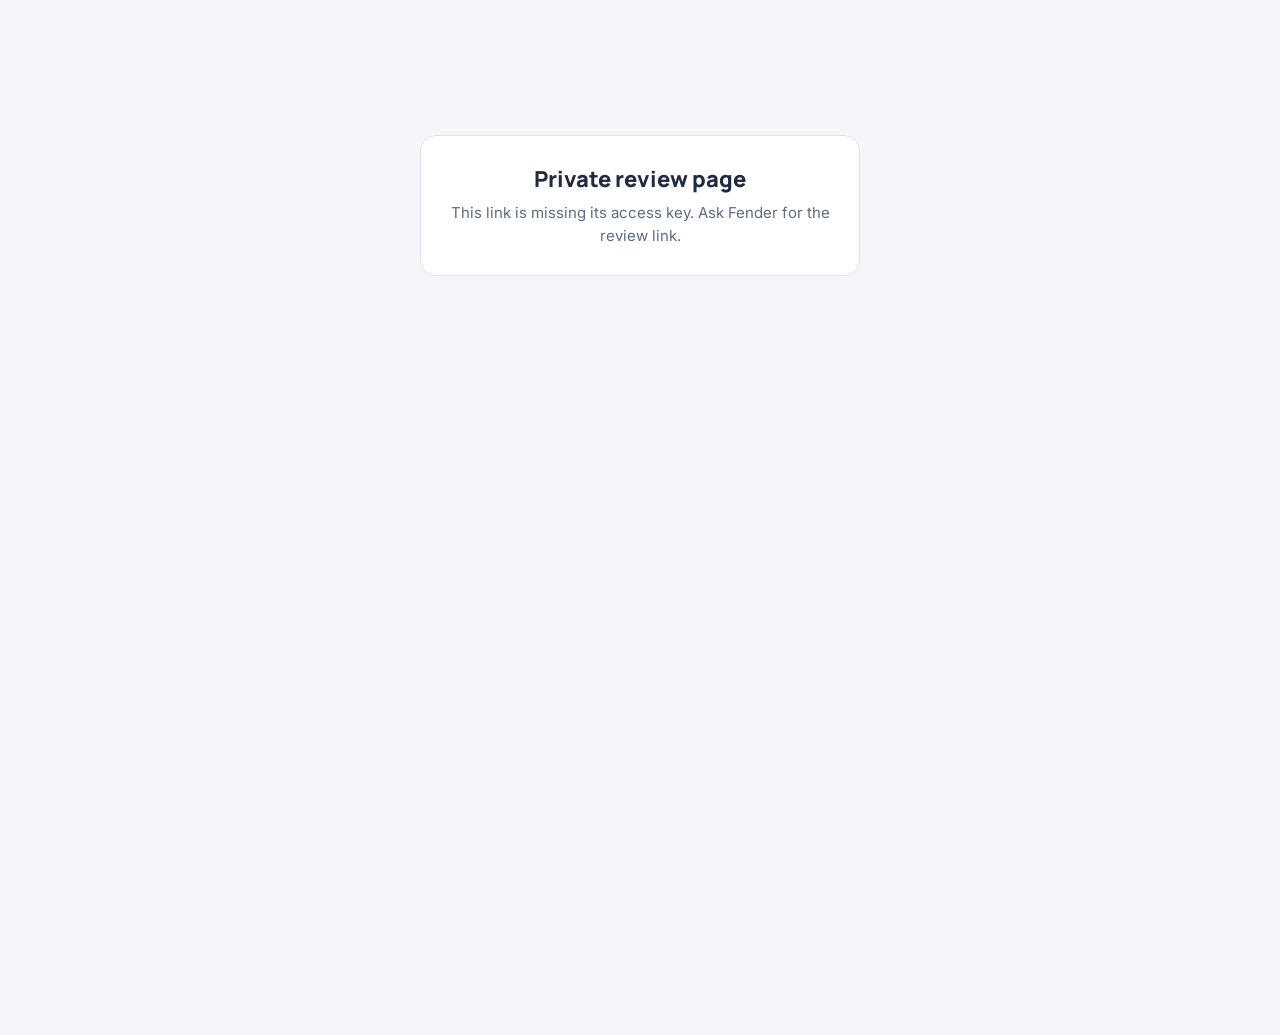
<file: site/review/index.html>
<!doctype html>
<html lang="en">
<head>
<meta charset="utf-8">
<meta name="viewport" content="width=device-width,initial-scale=1">
<meta name="robots" content="noindex,nofollow">
<title>Black Friday page review | Detailers Movement</title>
<link rel="icon" href="../assets/favicon.svg">
<link rel="preconnect" href="https://fonts.googleapis.com">
<link href="https://fonts.googleapis.com/css2?family=Inter:wght@400;500;600;700&family=Manrope:wght@700;800&display=swap" rel="stylesheet">
<style>
:root{--bg:#F4F6FA;--card:#fff;--navy:#212A40;--muted:#5D6B85;--line:#DDE3EE;--blue:#0076FF;--deep:#0055FF;--done:#1F8A5B}
*{box-sizing:border-box}
html,body{margin:0;height:100%}
body{background:var(--bg);color:var(--navy);font:15px/1.5 Inter,system-ui,sans-serif}
button,input,select,textarea{font:inherit;color:inherit}
#board{height:100%}
.top{display:flex;align-items:center;gap:20px;height:64px;padding:0 20px;background:var(--card);border-bottom:1px solid var(--line)}
.top img{height:26px;width:auto}
.top h1{margin:0;font:800 17px Manrope,Inter,sans-serif;letter-spacing:-.01em}
.top .live{margin-left:auto;color:var(--blue);font-weight:600;text-decoration:none;font-size:14px}
.app{display:grid;grid-template-columns:minmax(0,1fr) 420px;height:calc(100% - 64px)}
.pv{display:flex;flex-direction:column;min-width:0;border-right:1px solid var(--line)}
.bar{display:flex;flex-wrap:wrap;align-items:center;gap:8px 16px;padding:12px 20px;background:var(--card);border-bottom:1px solid var(--line)}
.seg{display:inline-flex;border:1px solid var(--line);border-radius:10px;overflow:hidden}
.seg button{padding:8px 14px;border:0;background:none;cursor:pointer;font-weight:600;font-size:14px;color:var(--muted)}
.seg button+button{border-left:1px solid var(--line)}
.seg button[aria-pressed=true]{background:var(--navy);color:#fff}
.bar .at{margin-left:auto;font-size:13.5px;color:var(--muted)}
.bar .at b{color:var(--navy)}
.stage{position:relative;flex:1;overflow:hidden;background:#E9EDF4}
.stage iframe{position:absolute;top:0;left:50%;border:0;background:#fff;transform-origin:top center}
.stage.m iframe{top:20px;border-radius:24px;box-shadow:0 0 0 10px #212A40}
.side{display:flex;flex-direction:column;min-height:0;background:var(--card)}
form.add{padding:20px;border-bottom:1px solid var(--line)}
form.add h2,.list h2{margin:0 0 4px;font:800 18px Manrope,Inter,sans-serif}
form.add p{margin:0 0 14px;color:var(--muted);font-size:13.5px}
label.f{display:block;margin-bottom:10px;font-size:13px;font-weight:600}
label.f select,label.f input,label.f textarea{display:block;width:100%;margin-top:5px;padding:10px 12px;border:1px solid var(--line);border-radius:10px;background:#fff;font-weight:400;font-size:15px}
label.f textarea{min-height:96px;resize:vertical}
.row2{display:grid;grid-template-columns:1fr 1fr;gap:10px}
.btn{display:inline-flex;align-items:center;justify-content:center;width:100%;height:46px;border:0;border-radius:10px;background:var(--blue);color:#fff;font-weight:700;cursor:pointer;transition:background .2s}
.btn:hover{background:var(--deep)}
.btn:disabled{opacity:.6;cursor:default}
.list{flex:1;overflow:auto;padding:20px}
.lh{display:flex;align-items:baseline;justify-content:space-between;gap:10px;margin-bottom:12px}
.lh .seg button{padding:6px 10px;font-size:13px}
.it{padding:14px 0;border-top:1px solid var(--line)}
.it .meta{display:flex;flex-wrap:wrap;gap:4px 10px;font-size:12.5px;color:var(--muted)}
.it .meta b{color:var(--navy)}
.it .where{background:none;border:0;padding:0;color:var(--blue);font-weight:600;font-size:12.5px;cursor:pointer}
.it .tx{margin:6px 0 0;white-space:pre-wrap}
.it .rp{margin:8px 0 0;padding:8px 12px;border-left:3px solid var(--blue);background:var(--bg);font-size:14px;white-space:pre-wrap}
.it .acts{display:flex;gap:14px;margin-top:8px}
.it .acts button{background:none;border:0;padding:0;font-size:13px;font-weight:600;color:var(--muted);cursor:pointer}
.it .acts button:hover{color:var(--navy)}
.it.done .tx{color:var(--muted);text-decoration:line-through;text-decoration-color:#AAB4C5}
.it .st{font-weight:700}
.it.done .st{color:var(--done)}
.empty{color:var(--muted);font-size:14px}
.lock{max-width:440px;margin:15vh auto;padding:28px;background:var(--card);border:1px solid var(--line);border-radius:16px;text-align:center}
.lock h1{margin:0 0 8px;font:800 22px Manrope,Inter,sans-serif}
.lock p{margin:0;color:var(--muted)}
.toast{position:fixed;left:50%;bottom:24px;transform:translateX(-50%);padding:10px 16px;border-radius:10px;background:var(--navy);color:#fff;font-size:14px;opacity:0;transition:opacity .25s;pointer-events:none}
.toast.on{opacity:1}
/* phones: Ed reviews on the phone itself, so the preview shrinks to a strip and the form comes first */
@media (max-width:900px){
  html,body{height:auto}
  .top{padding:0 16px;gap:12px}
  .top h1{font-size:15px}
  .app{display:block;height:auto}
  .pv{border-right:0}
  .bar{padding:10px 16px}
  .bar .seg.dev{display:none}
  .bar .at{margin-left:0;width:100%}
  .stage{flex:none;height:62vh}
  form.add,.list{padding:18px 16px}
}
</style>
</head>
<body>

<div id="locked" class="lock" hidden>
  <h1>Private review page</h1>
  <p>This link is missing its access key. Ask Fender for the review link.</p>
</div>

<div id="board" hidden>
  <header class="top">
    <img src="../assets/logo-dmi-light-header.webp" alt="Detailers Movement" width="155" height="30" onerror="this.style.display='none'">
    <h1>Black Friday page review</h1>
    <a class="live" id="openLive" href="../" target="_blank" rel="noopener">Open live page ↗</a>
  </header>

  <div class="app">
    <section class="pv" aria-label="Page preview">
      <div class="bar">
        <div class="seg" role="group" aria-label="Page">
          <button type="button" data-page="landing" aria-pressed="true">Landing</button>
          <button type="button" data-page="checkout" aria-pressed="false">Checkout</button>
          <button type="button" data-page="thank-you" aria-pressed="false">Thank you</button>
        </div>
        <div class="seg dev" role="group" aria-label="Device">
          <button type="button" data-dev="d" aria-pressed="true">Desktop</button>
          <button type="button" data-dev="m" aria-pressed="false">Mobile</button>
        </div>
        <p class="at">You're looking at: <b id="atSec">Hero</b></p>
      </div>
      <div class="stage" id="stage"><iframe id="frame" title="Page preview" src="about:blank"></iframe></div>
    </section>

    <aside class="side">
      <form class="add" id="addForm">
        <h2>Add feedback</h2>
        <p>Scroll the preview to the part you mean. The section fills in by itself, or pick it below.</p>
        <div class="row2">
          <label class="f">Page<select name="page" id="fPage"></select></label>
          <label class="f">Section<select name="section" id="fSec"></select></label>
        </div>
        <label class="f">What should change?<textarea name="text" id="fText" required placeholder="e.g. Make the Premium price bigger, change the headline to..."></textarea></label>
        <label class="f">Your name<input name="name" id="fName" value="Ed" autocomplete="name"></label>
        <button class="btn" type="submit" id="addBtn">Send feedback</button>
      </form>

      <section class="list" aria-labelledby="listH">
        <div class="lh">
          <h2 id="listH">Feedback <span id="count"></span></h2>
          <div class="seg" role="group" aria-label="Show">
            <button type="button" data-show="open" aria-pressed="true">Open</button>
            <button type="button" data-show="done" aria-pressed="false">Done</button>
            <button type="button" data-show="all" aria-pressed="false">All</button>
          </div>
        </div>
        <div id="items"><p class="empty">Loading…</p></div>
      </section>
    </aside>
  </div>
</div>

<div class="toast" id="toast" role="status"></div>

<script>
(function () {
  const KEY = new URLSearchParams(location.search).get('k') || '';
  if (!KEY) { document.getElementById('locked').hidden = false; return; }
  const $ = id => document.getElementById(id);
  const api = (path, body) => fetch('/api/feedback' + path + '?k=' + encodeURIComponent(KEY), body ? { method: 'POST', headers: { 'Content-Type': 'application/json' }, body: JSON.stringify(body) } : {}).then(r => r.json());

  // what Ed can point at on each page: [label, selector in the page]
  const PAGES = {
    landing: { label: 'Landing', url: '../', sections: [['Header', 'header'], ['Hero & form', '#top'], ['Standard package', '#standard'], ['Premium package', '#premium'], ['Reviews', '#reviews'], ['Quote form & FAQ', '#contact'], ['Limited time strip', '.bf-strip'], ['Footer', 'footer']] },
    checkout: { label: 'Checkout', url: '../checkout/?pkg=premium', sections: [['Top & steps', '.co-top'], ['Package cards', '.pick'], ['Your details & hosting', '#payForm'], ['Order summary', '.sum']] },
    'thank-you': { label: 'Thank you', url: '../thank-you/?pkg=premium', sections: [['Thank you page', 'main']] },
    other: { label: 'Other / whole page', sections: [['General', 'body']] },
  };
  let page = 'landing', dev = 'd', show = 'open', items = [];

  // ---- preview ----
  const frame = $('frame'), stage = $('stage');
  const mobileUI = () => matchMedia('(max-width:900px)').matches;
  function fit() {
    const m = dev === 'm' || mobileUI(), W = m ? 390 : 1440, H = m ? 844 : 900;
    stage.classList.toggle('m', m && !mobileUI());
    const sw = stage.clientWidth - (m && !mobileUI() ? 40 : 0), sh = stage.clientHeight - (m && !mobileUI() ? 40 : 0);
    const s = mobileUI() ? Math.min(1, sw / W) : (m ? Math.min(1, sh / H) : sw / W);
    frame.style.width = W + 'px';
    frame.style.height = (m && !mobileUI() ? H : Math.ceil(sh / s)) + 'px';
    frame.style.transform = 'translateX(-50%) scale(' + s + ')';
  }
  function load() {
    const p = PAGES[page];
    frame.src = p.url;
    $('openLive').href = p.url;
    fit();
  }
  addEventListener('resize', fit);
  if ('ResizeObserver' in window) new ResizeObserver(fit).observe(stage);

  // which section is on screen inside the preview -> preselect it in the form
  function current() {
    try {
      const d = frame.contentDocument, w = frame.contentWindow, mid = w.innerHeight * 0.35;
      let best = null;
      PAGES[page].sections.forEach(([label, sel]) => {
        const el = d.querySelector(sel); if (!el) return;
        const r = el.getBoundingClientRect();
        if (r.top <= mid && r.bottom > mid) best = label;
      });
      return best;
    } catch (e) { return null; }
  }
  let userPicked = false;
  function track() {
    const s = current();
    if (s) { $('atSec').textContent = s; if (!userPicked && $('fPage').value === page) $('fSec').value = s; }
  }
  frame.addEventListener('load', () => {
    try { frame.contentWindow.addEventListener('scroll', track, { passive: true }); } catch (e) {}
    setTimeout(track, 400);
  });
  function jump(pg, label) {
    const go = () => {
      try {
        const sel = (PAGES[pg].sections.find(s => s[0] === label) || [])[1];
        const el = sel && frame.contentDocument.querySelector(sel);
        if (el) frame.contentWindow.scrollTo({ top: el.getBoundingClientRect().top + frame.contentWindow.scrollY - 70, behavior: 'smooth' });
      } catch (e) {}
    };
    if (pg !== page && PAGES[pg].url) { setPage(pg); frame.addEventListener('load', () => setTimeout(go, 600), { once: true }); }
    else go();
  }

  // ---- form ----
  const fPage = $('fPage'), fSec = $('fSec');
  Object.entries(PAGES).forEach(([k, p]) => fPage.add(new Option(p.label, k)));
  function fillSections() { fSec.innerHTML = ''; PAGES[fPage.value].sections.forEach(([l]) => fSec.add(new Option(l, l))); }
  fPage.addEventListener('change', () => { fillSections(); userPicked = false; if (PAGES[fPage.value].url && fPage.value !== page) setPage(fPage.value); });
  fSec.addEventListener('change', () => { userPicked = true; jump(fPage.value, fSec.value); });
  try { $('fName').value = localStorage.getItem('bfReviewName') || 'Ed'; } catch (e) {}

  $('addForm').addEventListener('submit', async e => {
    e.preventDefault();
    const text = $('fText').value.trim(); if (!text) return;
    $('addBtn').disabled = true;
    const name = $('fName').value.trim() || 'Ed';
    try { localStorage.setItem('bfReviewName', name); } catch (err) {}
    const r = await api('', { page: fPage.value, section: fSec.value, name, text }).catch(() => ({}));
    $('addBtn').disabled = false;
    if (!r.ok) return toast('Could not save. Please try again.');
    $('fText').value = ''; userPicked = false;
    items.push(r.item); show = 'open'; syncShow(); render();
    toast('Thanks, feedback saved.');
  });

  // ---- list ----
  const esc = s => String(s).replace(/[&<>"]/g, c => ({ '&': '&amp;', '<': '&lt;', '>': '&gt;', '"': '&quot;' }[c]));
  const when = iso => new Date(iso).toLocaleString('en-AU', { day: 'numeric', month: 'short', hour: 'numeric', minute: '2-digit' });
  function render() {
    const open = items.filter(i => i.status !== 'done').length;
    $('count').textContent = '(' + open + ' open)';
    const list = items.filter(i => show === 'all' || (show === 'done' ? i.status === 'done' : i.status !== 'done')).slice().reverse();
    $('items').innerHTML = list.length ? list.map(i => `
      <article class="it${i.status === 'done' ? ' done' : ''}" data-id="${esc(i.id)}">
        <div class="meta"><span class="st">${i.status === 'done' ? 'Done' : 'Open'}</span><b>${esc(i.name)}</b><span>${when(i.at)}</span>
          <button class="where" type="button" data-pg="${esc(i.page)}" data-sec="${esc(i.section)}">${esc((PAGES[i.page] || PAGES.other).label)} · ${esc(i.section || 'General')}</button></div>
        <p class="tx">${esc(i.text)}</p>
        ${i.reply ? `<p class="rp"><b>Reply:</b> ${esc(i.reply)}</p>` : ''}
        <div class="acts"><button type="button" data-act="status">${i.status === 'done' ? 'Reopen' : 'Mark done'}</button><button type="button" data-act="reply">${i.reply ? 'Edit reply' : 'Reply'}</button></div>
      </article>`).join('') : `<p class="empty">${show === 'done' ? 'Nothing marked done yet.' : 'No open feedback.'}</p>`;
  }
  $('items').addEventListener('click', async e => {
    const w = e.target.closest('.where');
    if (w) { if (mobileUI()) stage.scrollIntoView({ behavior: 'smooth' }); return jump(w.dataset.pg, w.dataset.sec); }
    const b = e.target.closest('[data-act]'); if (!b) return;
    const id = b.closest('.it').dataset.id, item = items.find(i => i.id === id);
    let body;
    if (b.dataset.act === 'status') body = { id, status: item.status === 'done' ? 'open' : 'done' };
    else { const r = prompt('Reply', item.reply || ''); if (r === null) return; body = { id, reply: r }; }
    const r = await api('/update', body).catch(() => ({}));
    if (!r.ok) return toast('Could not save. Please try again.');
    Object.assign(item, r.item); render();
  });

  // ---- toggles ----
  function setPage(pg) {
    page = pg;
    document.querySelectorAll('[data-page]').forEach(b => b.setAttribute('aria-pressed', b.dataset.page === pg));
    if (fPage.value !== pg) { fPage.value = pg; fillSections(); }
    userPicked = false; load();
  }
  document.querySelectorAll('[data-page]').forEach(b => b.addEventListener('click', () => setPage(b.dataset.page)));
  document.querySelectorAll('[data-dev]').forEach(b => b.addEventListener('click', () => {
    dev = b.dataset.dev; document.querySelectorAll('[data-dev]').forEach(x => x.setAttribute('aria-pressed', x === b)); fit();
  }));
  function syncShow() { document.querySelectorAll('[data-show]').forEach(x => x.setAttribute('aria-pressed', x.dataset.show === show)); }
  document.querySelectorAll('[data-show]').forEach(b => b.addEventListener('click', () => { show = b.dataset.show; syncShow(); render(); }));

  let tt;
  function toast(t) { const el = $('toast'); el.textContent = t; el.classList.add('on'); clearTimeout(tt); tt = setTimeout(() => el.classList.remove('on'), 2400); }

  // ---- start ----
  api('').then(r => {
    if (!r.ok) { document.getElementById('locked').hidden = false; return; }
    document.getElementById('board').hidden = false;
    items = r.items; render();
    fillSections(); load();
  }).catch(() => { document.getElementById('locked').hidden = false; });
})();
</script>
</body>
</html>
</file>
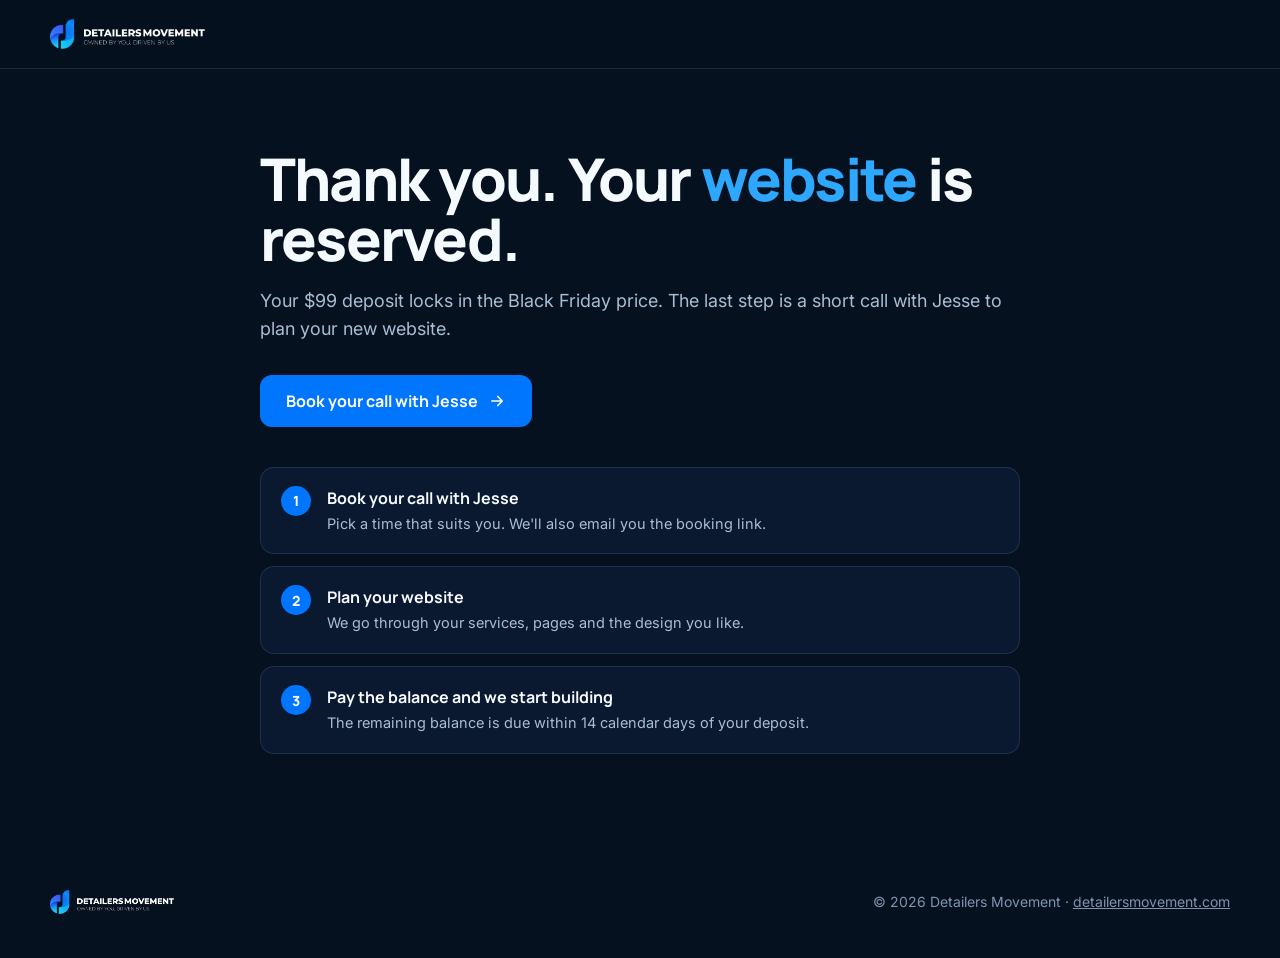
<file: site/thank-you/index.html>
<!doctype html>
<html lang="en">
<head>
<meta charset="utf-8">
<meta name="viewport" content="width=device-width,initial-scale=1,viewport-fit=cover">
<title>Your website is reserved | Detailers Movement</title>
<meta name="robots" content="noindex">
<meta name="theme-color" content="#06111F">
<link rel="icon" href="../assets/favicon.svg" type="image/svg+xml">
<link rel="preconnect" href="https://fonts.googleapis.com"><link rel="preconnect" href="https://fonts.gstatic.com" crossorigin>
<link href="https://fonts.googleapis.com/css2?family=Inter:wght@400;500;600;700&family=Montserrat:wght@500;600&family=Manrope:wght@600;700;800&display=swap" rel="stylesheet">
<link rel="stylesheet" href="../assets/bf.css">
</head>
<body>
<svg width="0" height="0" style="position:absolute" aria-hidden="true">
  <symbol id="i-arrow" viewBox="0 0 24 24" fill="none" stroke="currentColor" stroke-width="2.2" stroke-linecap="round" stroke-linejoin="round"><path d="M5 12h14M13 6l6 6-6 6"/></symbol>
</svg>
<header class="hd">
  <div class="wrap">
    <a class="logo" href="../"><img src="../assets/logo-dmi-dark-header.webp" alt="Detailers Movement" width="155" height="30"></a>
  </div>
</header>

<main class="ty">
  <div class="wrap">
    <h1>Thank you. Your <span class="hl" id="pkgName">website</span> is reserved.</h1>
    <p class="intro">Your $99 deposit locks in the Black Friday price. The last step is a short call with Jesse to plan your new website.</p>
    <a class="btn" id="bookBtn" href="#" target="_blank" rel="noopener">Book your call with Jesse <svg><use href="#i-arrow"/></svg></a>
    <p class="demo" id="demoNote" hidden>Demo: Jesse's booking link is not set yet.</p>
    <ol class="next">
      <li><div><b>Book your call with Jesse</b><span>Pick a time that suits you. We'll also email you the booking link.</span></div></li>
      <li><div><b>Plan your website</b><span>We go through your services, pages and the design you like.</span></div></li>
      <li><div><b>Pay the balance and we start building</b><span>The remaining balance is due within 14 calendar days of your deposit.</span></div></li>
    </ol>
  </div>
</main>

<footer class="ft">
  <div class="wrap">
    <img src="../assets/logo-dmi-dark-header.webp" alt="Detailers Movement" width="124" height="24">
    <span>© 2026 Detailers Movement · <a href="https://www.detailersmovement.com/">detailersmovement.com</a></span>
  </div>
</footer>

<script src="../assets/bf.js"></script>
<script>
(function(){
  const {PACKAGES,CONFIG}=window.BF;
  const k=new URLSearchParams(location.search).get('pkg')||sessionStorage.getItem('bf_pkg');
  if(PACKAGES[k]) document.getElementById('pkgName').textContent=PACKAGES[k].name;
  const b=document.getElementById('bookBtn');
  if(CONFIG.jesseCalendar){
    // prefill Jesse's Acuity calendar with what they typed on our forms
    const u=new URL(CONFIG.jesseCalendar),l=window.BF.lead()||{},n=(l.name||'').trim().split(/\s+/);
    if(n[0]) u.searchParams.set('firstName',n[0]);
    if(n.length>1) u.searchParams.set('lastName',n.slice(1).join(' '));
    if(l.email) u.searchParams.set('email',l.email);
    b.href=u.toString();
  }
  else { b.removeAttribute('target'); document.getElementById('demoNote').hidden=false; }
})();
</script>
</body>
</html>
</file>
<file: site/assets/bf.css>
/* DMI Black Friday 2026 — shared styles (landing, checkout, thank-you) */
:root{
  --bg:#06111F; --bg2:#0A1830; --bg3:#0E1F3A; --line:rgba(140,175,230,.16); --line2:rgba(140,175,230,.28);
  --text:#F5FAFF; --muted:#A9BDD3; --dim:#7F93AE;
  --blue:#0076FF; --deep:#0055FF; --bright:#2EA8FF;
  --light:#F4F6FA; --navy:#212A40;
  --r:18px; --wrap:1180px;
}
*{box-sizing:border-box}
html{-webkit-text-size-adjust:100%;scroll-behavior:smooth}
body{margin:0;background:var(--bg);color:var(--text);font:400 16px/1.55 Inter,system-ui,sans-serif;-webkit-font-smoothing:antialiased}
img{max-width:100%;display:block}
a{color:inherit}
h1,h2,h3{font-family:Manrope,Inter,sans-serif;margin:0;letter-spacing:-.03em}
.wrap{width:min(var(--wrap),100% - 40px);margin-inline:auto}
.hl{color:var(--bright)}
s{color:var(--dim);text-decoration-thickness:2px}

/* buttons */
.btn{display:inline-flex;align-items:center;justify-content:center;gap:10px;min-height:52px;padding:0 26px;border:0;border-radius:12px;
  background:var(--blue);color:#fff;font:700 16px/1 Manrope,Inter,sans-serif;text-decoration:none;cursor:pointer;transition:background .2s}
.btn:hover{background:var(--deep)}
.btn svg{width:18px;height:18px;flex:none}
.btn.ghost{background:transparent;border:1px solid var(--line2);color:var(--text)}
.btn.ghost:hover{background:rgba(46,168,255,.08)}
.btn.wide{width:100%}
.btn.sm{min-height:42px;padding:0 18px;font-size:14px;border-radius:10px}

/* header */
.hd{position:sticky;top:0;z-index:20;background:rgba(6,17,31,.86);backdrop-filter:blur(12px);-webkit-backdrop-filter:blur(12px);border-bottom:1px solid var(--line)}
.hd .wrap{display:flex;align-items:center;gap:28px;height:68px}
.hd .logo img{height:30px;width:auto}
.hd .short{display:none}
.hd nav{display:flex;gap:26px;margin-left:auto;font:500 14px Montserrat,Inter,sans-serif}
.hd nav a{text-decoration:none;color:var(--muted)}
.hd nav a:hover{color:var(--text)}

/* hero */
.hero{position:relative;overflow:hidden;padding:64px 0 72px}
.hero-bg{position:absolute;inset:0;z-index:0}
.hero-bg img{width:100%;height:100%;object-fit:cover;object-position:50% 42%;opacity:.7}
.hero-bg::after{content:"";position:absolute;inset:0;background:linear-gradient(90deg,rgba(6,17,31,.96) 18%,rgba(6,17,31,.55) 46%,rgba(6,17,31,.35) 60%,rgba(6,17,31,.8) 88%),linear-gradient(0deg,var(--bg),transparent 35%)}
.hero .wrap{position:relative;z-index:1;display:grid;grid-template-columns:1.15fr .85fr;gap:56px;align-items:center}
.kicker{margin:0 0 18px;color:var(--muted);font-weight:500;font-size:15px}
.hero h1{font-size:clamp(44px,5.6vw,80px);line-height:.98;font-weight:800}
.promo{display:inline-block;margin:22px 0 0;padding:12px 22px 14px;background:var(--blue);border-radius:12px;transform:rotate(-1.5deg)}
.promo b{display:block;font:800 clamp(34px,3.8vw,52px)/1 Manrope,sans-serif;letter-spacing:-.03em}
.promo span{display:block;margin-top:4px;font:700 15px/1 Manrope,sans-serif;letter-spacing:.02em}
.hero .lead{max-width:520px;margin:24px 0 0;color:var(--muted);font-size:18px}
.perks{display:flex;gap:28px;margin:30px 0 0;padding:0;list-style:none}
.perks li{display:flex;align-items:center;gap:10px;font:600 15px/1.25 Manrope,sans-serif}
.perks svg{width:26px;height:26px;color:var(--bright);flex:none}

/* form card */
.fcard{background:rgba(10,24,48,.92);border:1px solid var(--line2);border-radius:var(--r);padding:30px}
.fcard h2{font-size:28px;line-height:1.1;font-weight:800}
.fcard p{margin:10px 0 20px;color:var(--muted);font-size:15px}
.field{position:relative;margin-bottom:12px}
.field input{width:100%;height:52px;padding:0 16px 0 46px;border:1px solid var(--line2);border-radius:12px;background:#fff;color:var(--navy);font:500 16px Inter,sans-serif}
.field input:focus{outline:2px solid var(--bright);outline-offset:1px}
.field svg{position:absolute;left:16px;top:50%;width:18px;height:18px;margin-top:-9px;color:#6A7891}
.secure{display:flex;align-items:center;justify-content:center;gap:8px;margin:14px 0 0;color:var(--dim);font-size:13px}
.secure svg{width:14px;height:14px}
.form-ok{display:none;padding:14px 16px;border-radius:12px;background:rgba(46,168,255,.12);color:var(--text);font-size:15px}

/* sections */
.sec{padding:96px 0}
.sec-hd{display:flex;align-items:end;justify-content:space-between;gap:24px;margin-bottom:40px}
.sec-hd h2{font-size:clamp(32px,3.6vw,48px);line-height:1.05;font-weight:800}
.sec-hd p{max-width:420px;margin:0;color:var(--muted)}

/* packages */
.pk-grid{display:grid;grid-template-columns:1fr 1fr;gap:24px;align-items:stretch}
.pk{position:relative;display:flex;flex-direction:column;background:var(--bg2);border:1px solid var(--line);border-radius:22px;padding:34px}
.pk.best{border-color:rgba(46,168,255,.55);background:linear-gradient(var(--bg3),var(--bg2))}
.pk .tag{position:absolute;top:-14px;right:28px;padding:7px 14px;border-radius:8px;background:var(--blue);font:800 13px/1 Manrope,sans-serif}
.pk h3{font-size:30px;font-weight:800}
.pk .sub{margin:6px 0 0;color:var(--muted)}
.price{display:flex;align-items:center;gap:16px;margin:22px 0 4px}
.price b{font:800 72px/1 Manrope,sans-serif;letter-spacing:-.04em}
.off{padding:8px 10px;border-radius:10px;background:rgba(0,118,255,.18);color:var(--bright);font:800 15px/1.05 Manrope,sans-serif;text-align:center}
.was{margin:0;color:var(--muted)}
.ticks{margin:24px 0 0;padding:0;list-style:none;display:grid;gap:11px}
.ticks li{display:flex;gap:12px;align-items:flex-start}
.ticks svg{width:20px;height:20px;margin-top:2px;color:var(--bright);flex:none}
.extras{display:grid;gap:10px;margin:22px 0 0}
.extra{display:flex;align-items:center;gap:14px;padding:14px 16px;border:1px solid var(--line);border-radius:14px;background:rgba(255,255,255,.02)}
.extra svg{width:22px;height:22px;color:var(--bright);flex:none}
.extra b{font-family:Manrope,sans-serif}
.extra small{display:block;color:var(--muted);font-size:13px}
.extra .bottle{margin-left:auto;width:64px;height:64px;border-radius:10px;background:#0B1424;border:1px solid var(--line);display:grid;place-items:center;color:var(--dim);font-size:10px;text-align:center;line-height:1.2}
.pk .btn{margin-top:auto}
.pk .ticks + .extras, .pk .push{margin-bottom:28px}
.pk-foot{margin-top:28px}

/* reviews */
.rv-grid{display:grid;grid-template-columns:repeat(3,1fr);gap:20px}
.rv{margin:0;display:flex;flex-direction:column;background:var(--bg2);border:1px solid var(--line);border-radius:var(--r);padding:26px}
.stars{color:#FFC93C;letter-spacing:2px;font-size:17px}
.rv blockquote{margin:14px 0 22px;font-size:15.5px;color:#DCE7F5}
.rv .who{display:flex;align-items:center;gap:12px;margin-top:auto}
.rv .who img{width:44px;height:44px;border-radius:50%;object-fit:cover}
.rv .who b{display:block;font:700 15px Manrope,sans-serif}
.rv .who span{color:var(--muted);font-size:13.5px}

/* examples (light band so the page doesn't read as one long dark block) */
.light{background:var(--light);color:var(--navy)}
.light .sec-hd p{color:#5E6A80}
.ex + .ex{margin-top:72px}
.ex-row{display:grid;grid-template-columns:repeat(5,1fr);gap:20px}
.site{text-decoration:none}
.browser{border-radius:10px;overflow:hidden;background:#fff;box-shadow:0 1px 0 rgba(33,42,64,.06),0 14px 30px -14px rgba(33,42,64,.35);border:1px solid #DDE3EE}
.browser i{display:flex;gap:5px;padding:7px 9px;background:#EEF1F6}
.browser i::before,.browser i::after,.browser i b{content:"";width:7px;height:7px;border-radius:50%;background:#C9D1DE}
.browser img{aspect-ratio:16/10;width:100%;height:auto;object-fit:cover;object-position:top}
.site .meta{display:flex;align-items:center;justify-content:space-between;gap:8px;margin-top:12px}
.site .meta b{font:700 15px Manrope,sans-serif}
.site .meta span{color:var(--blue);font:600 13.5px Inter,sans-serif;white-space:nowrap}
.site:hover .meta span{text-decoration:underline}
.prm .shot{position:relative}
.prm .phone{position:absolute;right:-6px;bottom:-10px;width:24%;border-radius:9px;border:3px solid #10151F;overflow:hidden;box-shadow:0 10px 20px -8px rgba(0,0,0,.45);background:#000}
.prm .phone img{aspect-ratio:9/19.5;width:100%;height:auto;object-fit:cover;object-position:top}

/* quote */
.quote{display:grid;grid-template-columns:1fr 1.1fr;gap:48px;align-items:center;background:var(--bg2);border:1px solid var(--line2);border-radius:24px;padding:48px}
.quote h2{font-size:clamp(32px,3.4vw,46px);line-height:1.05;font-weight:800}
.quote p{margin:14px 0 0;color:var(--muted)}
.quote .row3{display:grid;grid-template-columns:1fr 1fr 1fr;gap:12px}
.quote .field{margin:0}

/* end strip */
.strip{background:var(--blue);margin-top:96px}
.strip .wrap{display:flex;align-items:center;justify-content:space-between;gap:24px;min-height:120px}
.strip b{display:block;font:800 30px/1.1 Manrope,sans-serif;letter-spacing:-.02em}
.strip span{opacity:.9}
.strip .big{font:800 52px/1 Manrope,sans-serif;letter-spacing:-.03em;text-align:right}
.strip .big small{display:block;font:600 16px Inter,sans-serif;letter-spacing:0;opacity:.9;margin-top:6px}
.ft{padding:36px 0 44px;color:var(--dim);font-size:14px}
.ft .wrap{display:flex;align-items:center;justify-content:space-between;gap:20px}
.ft img{height:24px;width:auto}

/* reveal (one effect for the whole page: each block fades in once) */
.rv-in{opacity:0;transform:translateY(16px);transition:opacity .7s ease,transform .7s ease}
.rv-in.on{opacity:1;transform:none}
@media (prefers-reduced-motion:reduce){.rv-in{opacity:1;transform:none;transition:none}html{scroll-behavior:auto}}

/* tablet */
@media (max-width:1024px){
  .hero .wrap{grid-template-columns:1fr;gap:36px}
  .ex-row{grid-template-columns:repeat(3,1fr)}
  .quote{grid-template-columns:1fr}
  .hd nav{display:none}
  .hd .btn{margin-left:auto}
}
/* phone */
@media (max-width:680px){
  body{font-size:15.5px}
  .wrap{width:calc(100% - 32px)}
  .hd .wrap{height:60px}
  .hd .logo img{height:24px}
  .hd .long{display:none}.hd .short{display:inline}
  .hero{padding:36px 0 48px}
  .hero-bg img{object-position:62% 0;opacity:.28}
  .hero .lead{font-size:16px}
  .perks{gap:14px;justify-content:space-between}
  .perks li{flex-direction:column;align-items:flex-start;font-size:13.5px;gap:6px}
  .fcard{padding:22px}
  .sec{padding:64px 0}
  .sec-hd{flex-direction:column;align-items:flex-start;margin-bottom:26px}
  .pk-grid{grid-template-columns:1fr;gap:30px}
  .pk{padding:26px 22px}
  .price b{font-size:58px}
  .rv-grid,.ex-row{display:flex;overflow-x:auto;scroll-snap-type:x mandatory;gap:14px;margin-inline:-16px;padding:0 16px 8px;scrollbar-width:none}
  .rv-grid::-webkit-scrollbar,.ex-row::-webkit-scrollbar{display:none}
  .rv{flex:0 0 84%;scroll-snap-align:center}
  .site{flex:0 0 72%;scroll-snap-align:center}
  .quote{padding:26px 22px;gap:24px}
  .quote .row3{grid-template-columns:1fr}
  .strip{margin-top:64px}
  .strip .wrap{flex-direction:column;align-items:flex-start;padding:26px 0;gap:10px}
  .strip .big{text-align:left;font-size:40px}
  .ft .wrap{flex-direction:column;align-items:flex-start}
}

/* ===== checkout ===== */
.co{padding:56px 0 96px}
.co-top{display:flex;justify-content:space-between;gap:32px;align-items:flex-start}
.co h1{font-size:clamp(38px,4.6vw,64px);line-height:1;font-weight:800}
.co .intro{max-width:620px;margin:16px 0 0;color:var(--muted)}
.co .badge{flex:none;padding:16px 26px;border:1px solid rgba(46,168,255,.5);border-radius:14px;text-align:center}
.co .badge b{display:block;font:800 30px/1 Manrope,sans-serif;color:var(--bright)}
.co .badge span{font:600 12px Inter,sans-serif;color:var(--muted)}
.steps{display:grid;grid-template-columns:repeat(3,1fr);gap:12px;margin:32px 0 0;padding:0;list-style:none;counter-reset:s}
.steps li{display:flex;align-items:center;gap:12px;padding:14px 16px;border:1px solid var(--line);border-radius:12px;font:600 14px Manrope,sans-serif;color:var(--muted)}
.steps li::before{counter-increment:s;content:counter(s);display:grid;place-items:center;width:28px;height:28px;border-radius:50%;background:var(--blue);color:#fff;font-size:13px}
.co h2{font-size:clamp(28px,3vw,38px);font-weight:800;margin:64px 0 6px}
.co .h2sub{margin:0 0 24px;color:var(--muted)}
.pick{display:grid;grid-template-columns:1fr 1fr;gap:20px}
.opt{position:relative;display:grid;grid-template-columns:1fr 46%;gap:20px;padding:26px;border:1.5px solid var(--line2);border-radius:20px;background:var(--bg2);cursor:pointer;transition:border-color .2s,background .2s}
.opt input{position:absolute;opacity:0;pointer-events:none}
.opt:has(input:checked){border-color:var(--bright);background:var(--bg3)}
.opt .lbl{display:flex;align-items:center;gap:8px;margin-bottom:12px;color:var(--muted);font:600 13px Inter,sans-serif}
.opt .lbl::before{content:"";width:18px;height:18px;border-radius:50%;border:2px solid var(--line2);flex:none}
.opt:has(input:checked) .lbl::before{border:5px solid var(--bright)}
.opt h3{font-size:30px;font-weight:800;line-height:1.05}
.opt .p{display:flex;align-items:baseline;gap:12px;margin:14px 0 6px}
.opt .p b{font:800 46px/1 Manrope,sans-serif;letter-spacing:-.03em}
.opt .save{display:inline-block;padding:5px 10px;border-radius:8px;background:rgba(0,118,255,.18);color:var(--bright);font:700 13px Manrope,sans-serif}
.opt p.d{margin:14px 0 0;color:var(--muted);font-size:14.5px}
.opt .chips{display:flex;flex-wrap:wrap;gap:6px;margin-top:14px;grid-column:1/-1}
.opt .chips span{padding:6px 10px;border:1px solid var(--line2);border-radius:8px;font-size:12.5px;color:#DCE7F5}
.opt .img{align-self:start;border-radius:10px;overflow:hidden;border:1px solid var(--line)}
.opt .img img{aspect-ratio:16/10;height:auto;object-fit:cover;object-position:top;width:100%}
.res{display:grid;grid-template-columns:1.15fr .85fr;gap:24px;align-items:start}
.panel{padding:30px;border:1px solid var(--line2);border-radius:20px;background:var(--bg2)}
.panel h3{font-size:24px;font-weight:800}
.panel .note{margin:6px 0 20px;color:var(--muted);font-size:14.5px}
.grid2{display:grid;grid-template-columns:1fr 1fr;gap:14px}
.f2 label{display:block;font:600 13.5px Inter,sans-serif;margin-bottom:6px}
.f2 input{width:100%;height:50px;padding:0 14px;border:1px solid var(--line2);border-radius:10px;background:#fff;color:var(--navy);font:500 16px Inter,sans-serif}
.f2 input:focus{outline:2px solid var(--bright);outline-offset:1px}
.agree{display:flex;gap:12px;margin:20px 0 0;font-size:13.5px;color:var(--muted);line-height:1.5}
.agree input{width:18px;height:18px;margin-top:2px;flex:none;accent-color:var(--blue)}
.paynote{display:flex;gap:10px;align-items:flex-start;margin:18px 0 0;padding:14px 16px;border-radius:12px;background:rgba(255,255,255,.04);font-size:13.5px;color:var(--muted)}
.paynote svg{width:16px;height:16px;margin-top:2px;color:var(--bright);flex:none}
.demo{margin:14px 0 0;padding:12px 14px;border-radius:10px;background:rgba(255,201,60,.1);border:1px solid rgba(255,201,60,.35);color:#FFE29A;font-size:13px}
.panel .btn{margin-top:20px}
.sum{position:sticky;top:92px}
.sum .hero-p{margin:18px 0 8px;padding:20px;border-radius:14px;background:linear-gradient(135deg,var(--deep),var(--blue));display:flex;justify-content:space-between;align-items:end}
.sum .hero-p small{display:block;font:600 12px Inter,sans-serif;opacity:.85}
.sum .hero-p b{font:800 40px/1 Manrope,sans-serif}
.sum .hero-p span{text-align:right;font-size:12.5px;opacity:.9}
.sum dl{margin:0}
.sum .ln{display:flex;justify-content:space-between;gap:12px;padding:13px 0;border-bottom:1px solid var(--line);font-size:14.5px}
.sum .ln dt{color:var(--muted)}
.sum .ln dd{margin:0;font-weight:600}
.sum .ln.today dt,.sum .ln.today dd{color:var(--text);font:800 20px Manrope,sans-serif}
.sum .ln.today dd{color:var(--bright)}
.sum .fine{margin:14px 0 0;font-size:12.5px;color:var(--dim)}
@media (max-width:1024px){.pick,.res{grid-template-columns:1fr}.sum{position:static}}
@media (max-width:680px){
  .co{padding:32px 0 64px}
  .co-top{flex-direction:column;gap:16px}
  .steps{grid-template-columns:1fr;gap:8px}
  .co h2{margin-top:44px}
  .opt{grid-template-columns:1fr;padding:20px}
  .opt .img{display:none}
  .panel{padding:22px}
  .grid2{grid-template-columns:1fr}
}

/* ===== thank you ===== */
.ty{padding:80px 0 100px}
.ty .wrap{max-width:760px}
.ty h1{font-size:clamp(38px,4.6vw,60px);line-height:1.02;font-weight:800}
.ty .intro{margin:18px 0 0;color:var(--muted);font-size:18px}
.next{margin:40px 0 0;padding:0;list-style:none;display:grid;gap:12px;counter-reset:n}
.next li{display:flex;gap:16px;padding:18px 20px;border:1px solid var(--line);border-radius:14px;background:var(--bg2)}
.next li::before{counter-increment:n;content:counter(n);display:grid;place-items:center;width:30px;height:30px;border-radius:50%;background:var(--blue);font:800 14px Manrope,sans-serif;flex:none}
.next b{display:block;font-family:Manrope,sans-serif}
.next span{color:var(--muted);font-size:14.5px}
.ty .btn{margin-top:32px}

/* hosting choice at checkout (Ed 09/11: keep both $25 and $50) */
.host{margin:20px 0 0;padding:0;border:0;display:grid;grid-template-columns:1fr 1fr;gap:10px}
.host legend{grid-column:1/-1;margin-bottom:8px;font:600 13.5px Inter,sans-serif}
.host label{display:flex;gap:10px;align-items:flex-start;padding:12px 14px;border:1px solid var(--line2);border-radius:10px;cursor:pointer;font-size:13.5px;color:var(--muted);line-height:1.35}
.host label:has(input:checked){border-color:var(--bright);background:var(--bg3)}
.host input{margin-top:2px;accent-color:var(--blue);flex:none}
.host b{display:block;color:var(--text);font:700 15px Manrope,Inter,sans-serif}
@media (max-width:640px){.host{grid-template-columns:1fr}}

/* "Only 10 available" counter inside the checkout badge */
.co .badge .bf-spots{margin-top:10px;padding-top:10px;border-top:1px solid var(--line2)}
.co .badge .bf-spots p{margin:0;font:500 13px Inter,sans-serif;color:var(--muted)}
.co .badge .bf-spots p b{display:inline;font:700 13px Inter,sans-serif;color:#fff}
.co .badge .bf-spots p span{font:700 13px Inter,sans-serif;color:var(--bright)}
.co .badge .bf-spots i{display:flex;gap:3px;margin-top:7px}
.co .badge .bf-spots i em{flex:1;height:5px;border-radius:2px;background:var(--blue)}
.co .badge .bf-spots i em.x{background:var(--line2)}
.co .badge .bf-spots:not(.on) i{display:none}
</file>
